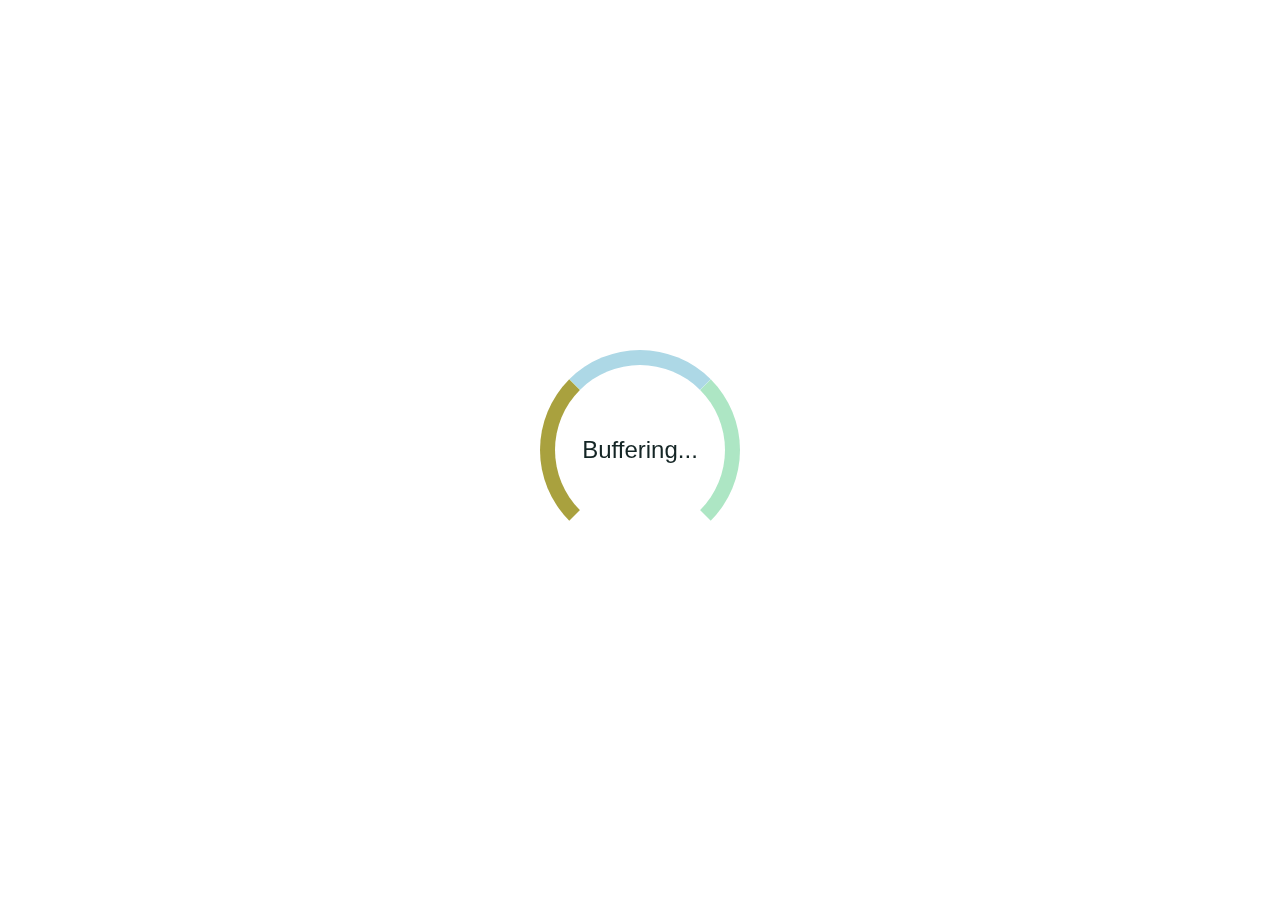
<file: Animated Loading Spinner/index.html>
<!DOCTYPE html>
<html lang="en">
<head>
    <meta charset="UTF-8">
    <meta http-equiv="X-UA-Compatible" content="IE=edge">
    <meta name="viewport" content="width=device-width, initial-scale=1.0">
    <title>Animated Spinner</title>
    <link rel="stylesheet" href="style.css" type="text/css">
</head>
<body>
    <div class="spinner">
    <div class="spinner-text">Buffering...</div>
    <div class="spinner-sector spinner-sector-red"></div>
    <div class="spinner-sector spinner-sector-green"></div>
    <div class="spinner-sector spinner-sector-blue"></div>
    </div>
</body>
</html>
</file>
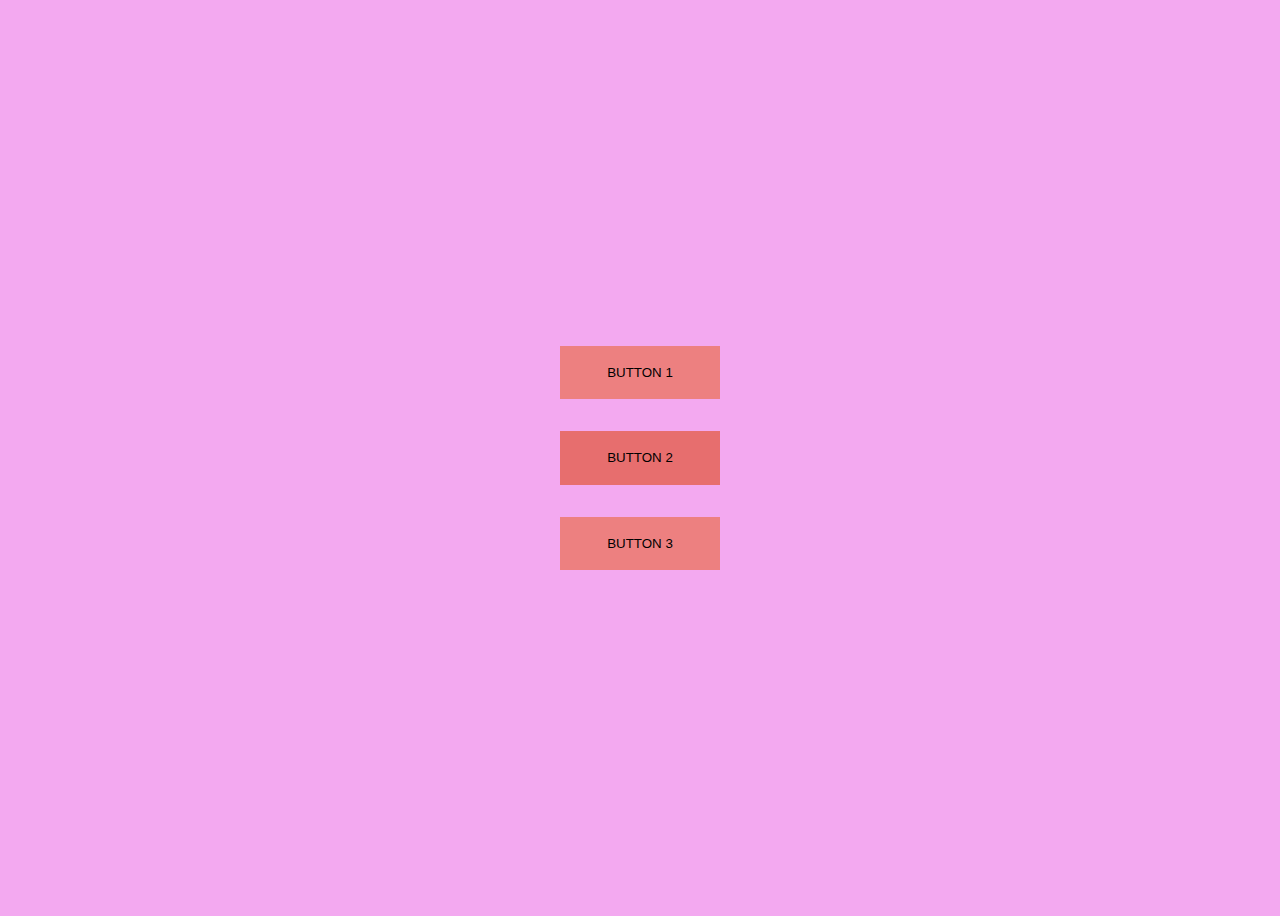
<file: Button Hover Effect/index.html>
<!DOCTYPE html>
<html lang="en">

<head>
    <meta charset="UTF-8">
    <meta http-equiv="X-UA-Compatible" content="IE=edge">
    <meta name="viewport" content="width=device-width, initial-scale=1.0">
    <title>Hello World
    </title>
    <link rel="stylesheet" href="style.css" type="text/css">
</head>

<body>
    <div class="container">
    
        <button class="btn button1">BUTTON 1</button>
        <button class="btn button2">BUTTON 2</button>
        <button class="btn button3">BUTTON 3</button>
        </div>
  
</body>

</html>
</file>
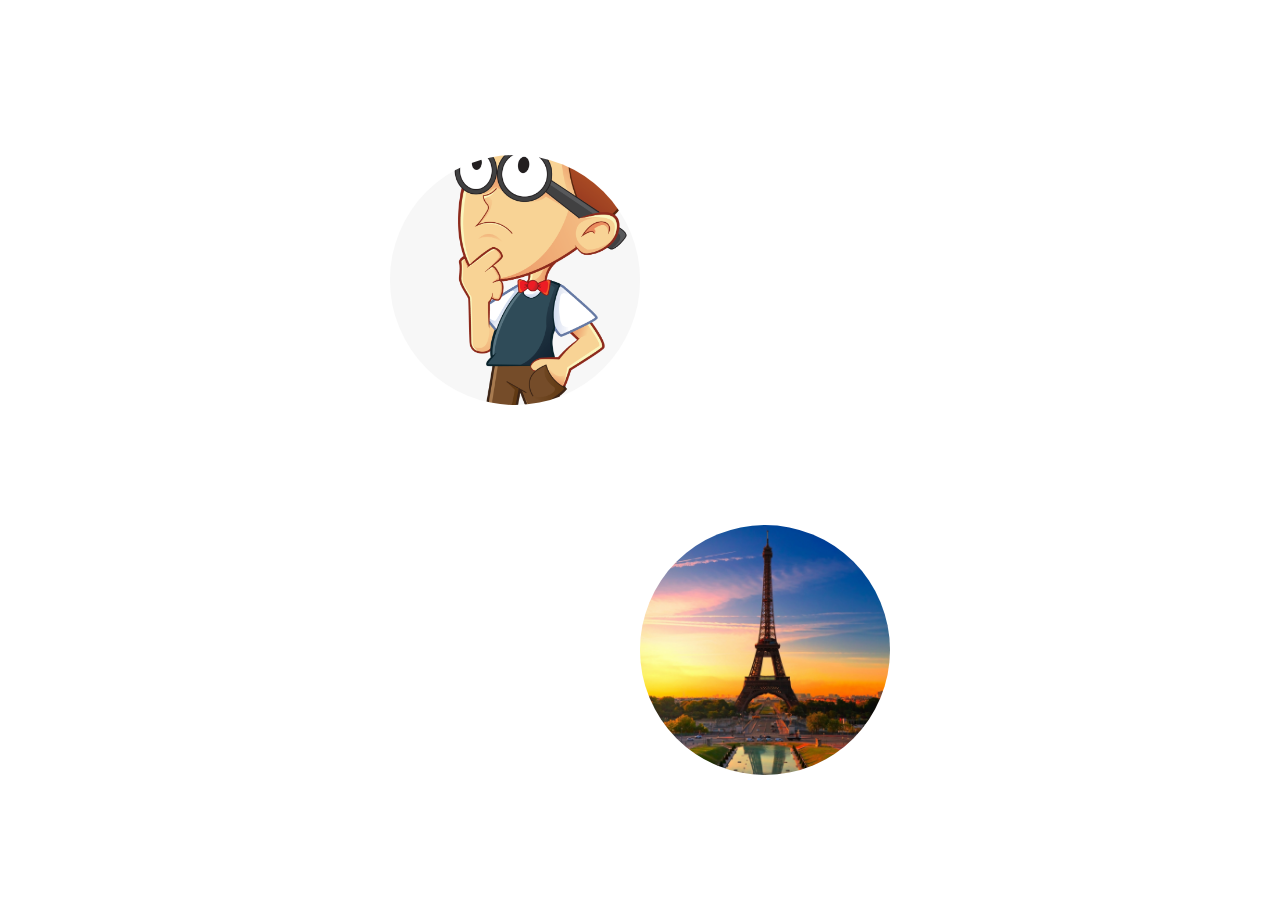
<file: Tooltips/index.html>
<!DOCTYPE html>
<html lang="en">
<head>
    <meta charset="UTF-8">
    <meta http-equiv="X-UA-Compatible" content="IE=edge">
    <meta name="viewport" content="width=device-width, initial-scale=1.0">
    <title>Tooltips</title>
    <link rel="stylesheet" href="style2.css">
</head>
<body>
    <div class="img img1" data-tooltip="Thinking Man">
    </div>
    <div class="img img2" data-tooltip="Paris"></div>
</body>
</html>
</file>
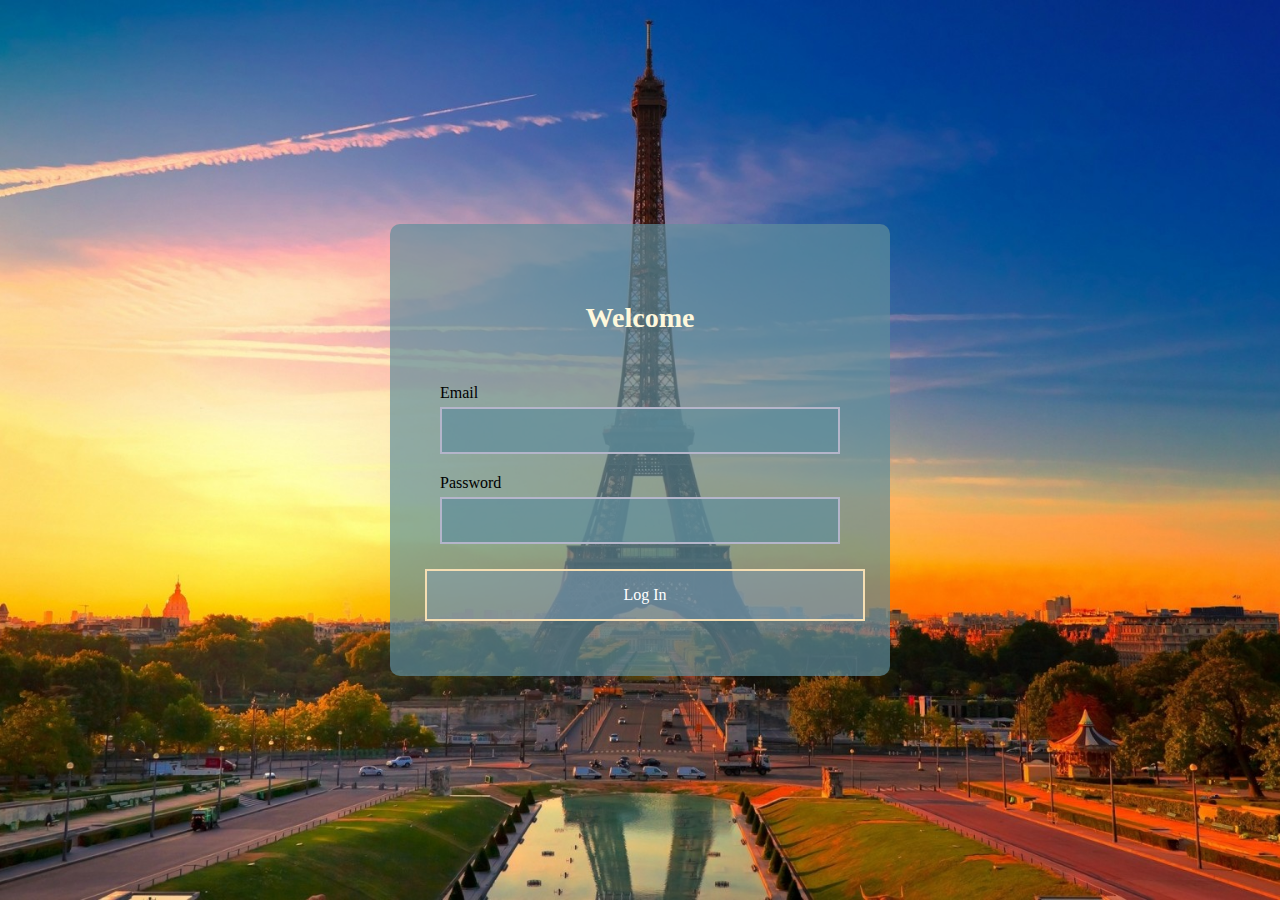
<file: Transparent Login/index.html>
<!DOCTYPE html>
<html lang="en">
<head>
    <meta charset="UTF-8">
    <meta http-equiv="X-UA-Compatible" content="IE=edge">
    <meta name="viewport" content="width=device-width, initial-scale=1.0">
    <title>Transparent Login</title>
    <link rel ="stylesheet" href="style.css">
</head>
<body>
    <div class="full-screen">
    <div class="formscreen">
       <div class="welcome">
           <h3>Welcome</h3>
       </div>
        <form>
          <div class="Group">
              <label>Email</label>
              <input type="email">
          </div> 
          <div class="Group">
              <label>Password</label>
             <input type="password">
          </div>  
          <button type="submit" class="login">
                  Log In
          </button>
          </div>
        </form>
    </div>
    </div>
</body>
</html>
</file>
<file: Animated Loading Spinner/style.css>
*{
    box-sizing: border-box;

}
html{
    width:100%;
    height:100%;
    display: flex;
    justify-content: center;
    align-items: center;
   

}

.spinner{
    position:relative;
    display: flex;
    justify-content: center;
    align-items: center;
    width:200px;
    height:200px;
    
}

.spinner-text{
    font-family: 'Gill Sans', 'Gill Sans MT', 'Trebuchet MS', sans-serif;
    font-size: 1.5em;
    color:rgb(20, 37, 37);
    animation: loading-opacity 2s ease-in-out infinite;


}
.spinner-sector{
border-radius:50%;
position:absolute;
width:100%;
height:100%;
border:15px solid transparent;
mix-blend-mode: overlay;

}

.spinner-sector-blue{
    animation: rotate 1s ease infinite;
    border-top:15px solid lightblue;
}

.spinner-sector-green{
    animation: rotate 2s ease-in infinite;
    border-right:15px solid rgb(173, 230, 196);
}

.spinner-sector-red{
    animation: rotate 3s ease-out infinite;
    border-left:15px solid rgb(169, 161, 62);
}

@keyframes rotate {
    from{transorm : rotate(0);}
    to{transform: rotate(360deg);}
    
}

@keyframes loading-opacity{

    0%,100%{
        opacity:1;
        color:rgb(85, 53, 14);
    }
    25%,75%{
        opacity: .5;
        color:red;
    }
    50%{
        opacity:.1;
    }

}
</file>
<file: Button Hover Effect/style.css>
*{
    box-sizing: border-box;
   }
   
   body{

    height:100vh;
    overflow:hidden;
    background-color:#f3a9f0;

   }
   
   body,.container
    {
    display: flex;
    flex-direction: column;
    justify-content: center;
    align-items: center;
    flex-wrap: wrap;
   
    }

    button
    {
    height:4em;
    width: 10rem;
    margin:1rem;
    }

    .btn
    {
        background-color: var(--background-color);
        color: black;
        padding: .5em 1em;
        border:none;
        outline: none;
        position:relative;
        cursor:pointer;

        --background-color:#ed8080;
    }

    .btn.button1::before{

        content:'';
        position:absolute;
        top:0;
        bottom:0;
        left:0;
        right:0;
        z-index:-1;
        background-color: rgb(162, 206, 221);

        transition: transform 300ms ease-in-out;
        transform:scaleX(0);
        transform-origin: left;

    }

    .btn.button1{

        z-index: 1;
        transition: color 300ms ease-in-out;
    }

    .btn.button1:hover::before,
    .btn.button1:focus::before{

        transform:scaleX(1);
        
    }
    .btn.button1:hover,
    .btn.button1.focus{

       color:white;
       
    }

    .btn.button2::before{

        content: '';
        position:absolute;
        top:0;
        bottom:0;
        left: 0;
        right:0;
        z-index:-1;
        background-color: #e76e6e ;
        border-radius: 50%;
        transition: transform 300ms ease-in-out;
        transform: scale(1.5);
        
        
    }

    .btn.button2{

        z-index: 1;
         background-color: rgb(162, 206, 221);
        overflow: hidden;
        transition: color 300ms ease-in-out;
       
    }

    .btn.button2:hover::before,
    .btn.button2:focus::before{

        transform:scale(0);
        
    }

    .btn.button2:hover,
    .btn.button2.focus{

       color:white;
       
    }

    .btn.button3::before{

        content: '';
        position:absolute;
        bottom:0;
        left: 0;
        right:0;
        /* z-index:-1; */
        background-color: rgb(162, 206, 221) ;
        height:4px;
        transition: transform 200ms ease-in-out;
        transform: scale(0);

        
        
    }
    .btn.button3:hover::before,
    .btn.button3:focus::before{


        transform:scaleX(1);
        
    }

    .btn.button3:hover,
    .btn.button3.focus{
       transition: color 300ms ease-in-out;
       color:white;
       
    }
</file>
<file: Tooltips/style2.css>
html,body{
    margin:0;
    display: flex;
    justify-content: center;
    align-items: center;
    min-height: 100vh;
    position:relative;
}
.img1{
    height:250px;
    width:250px;
    border-radius: 50%;
    background-image: url(th.png);
    background-size:cover;
    background-position:right;
    position:relative;
    bottom: 170px;
}

.img2{
    height:250px;
    width:250px;
    border-radius: 50%;
    background-image: url(bacc.jpeg);
    background-size:cover;
    background-position:center;
    position:relative;
    top:200px;  
}


.img::before,
.img::after
{ 
    --scale:0;
    position:absolute;
    top:-9px;
    left:50%;
    transform: translateX(-50%) translateY(-100%) scale(var(--scale));
    transition: 500ms transform;
    
}
.img::before{
    content:attr(data-tooltip);
    transform-origin: bottom;
    padding:10px;
    width: max-content;
    border-radius: 10%;
    max-width: 100%;
    background: peachpuff;
}
.img:hover::before,
.img:hover::after
{
    --scale: 1;
}
.img::after{
    content:'';
    border:8px solid transparent;
    border-color:peachpuff;
    border-bottom:3px solid transparent;
    border-right: 6px solid transparent;
    border-left:5px solid transparent;
    top:2px;
    transform-origin: top;
}
</file>
<file: Transparent Login/style.css>
*{
    box-sizing:border-box;
    font-family:'Times New Roman', Times, serif;
}
html,body{
   margin:0;
}
.full-screen{
    background-image: url("bacc.jpeg");
    height:100vh;
    width:100vw;
    background-size:cover;
    background-position: center; 
    display: flex;
    justify-content: center;
    align-items: center;
}
.formscreen{
    background-color: rgba(96, 141, 155, 0.7);
    border-radius: 10px;
    padding: 50px 30px;
    width:90%;
    max-width:500px;
}
.welcome{
    color: cornsilk;
    text-align: center;
    margin:0 40px;
    margin-bottom: 50px;
    font-size: 1.5em;
    font-weight: normal;
 
}
.Group{
   display:flex;
   flex-direction: column;
   margin: 20px;
    
}
.Group label{
    color:rgb(0, 0, 0);
    margin-bottom:5px;
 
}
.Group input{
    font-size: 20px;
    padding:10px 5px;
    background-color: rgba(96, 141, 155, 0.7);
    border:2px solid rgb(180, 181, 202);
    color: whitesmoke;
}
.login{
    padding: 15px 0px;
    width: 100%;
    background-color:rgb(125, 156, 180, 0.5);
    border: 2px solid wheat ;
    color:white;
    align-items: center;
    margin: 5px;
    font-size: 1em;
}
.login:hover{
    background-color:rgb(177, 165, 150, 0.5);
}
.login:focus{
    background-color: rgb(134, 123, 77, 0.5);
}
.Group input:focus{
    outline: 1px solid white;
    
}
</file>
